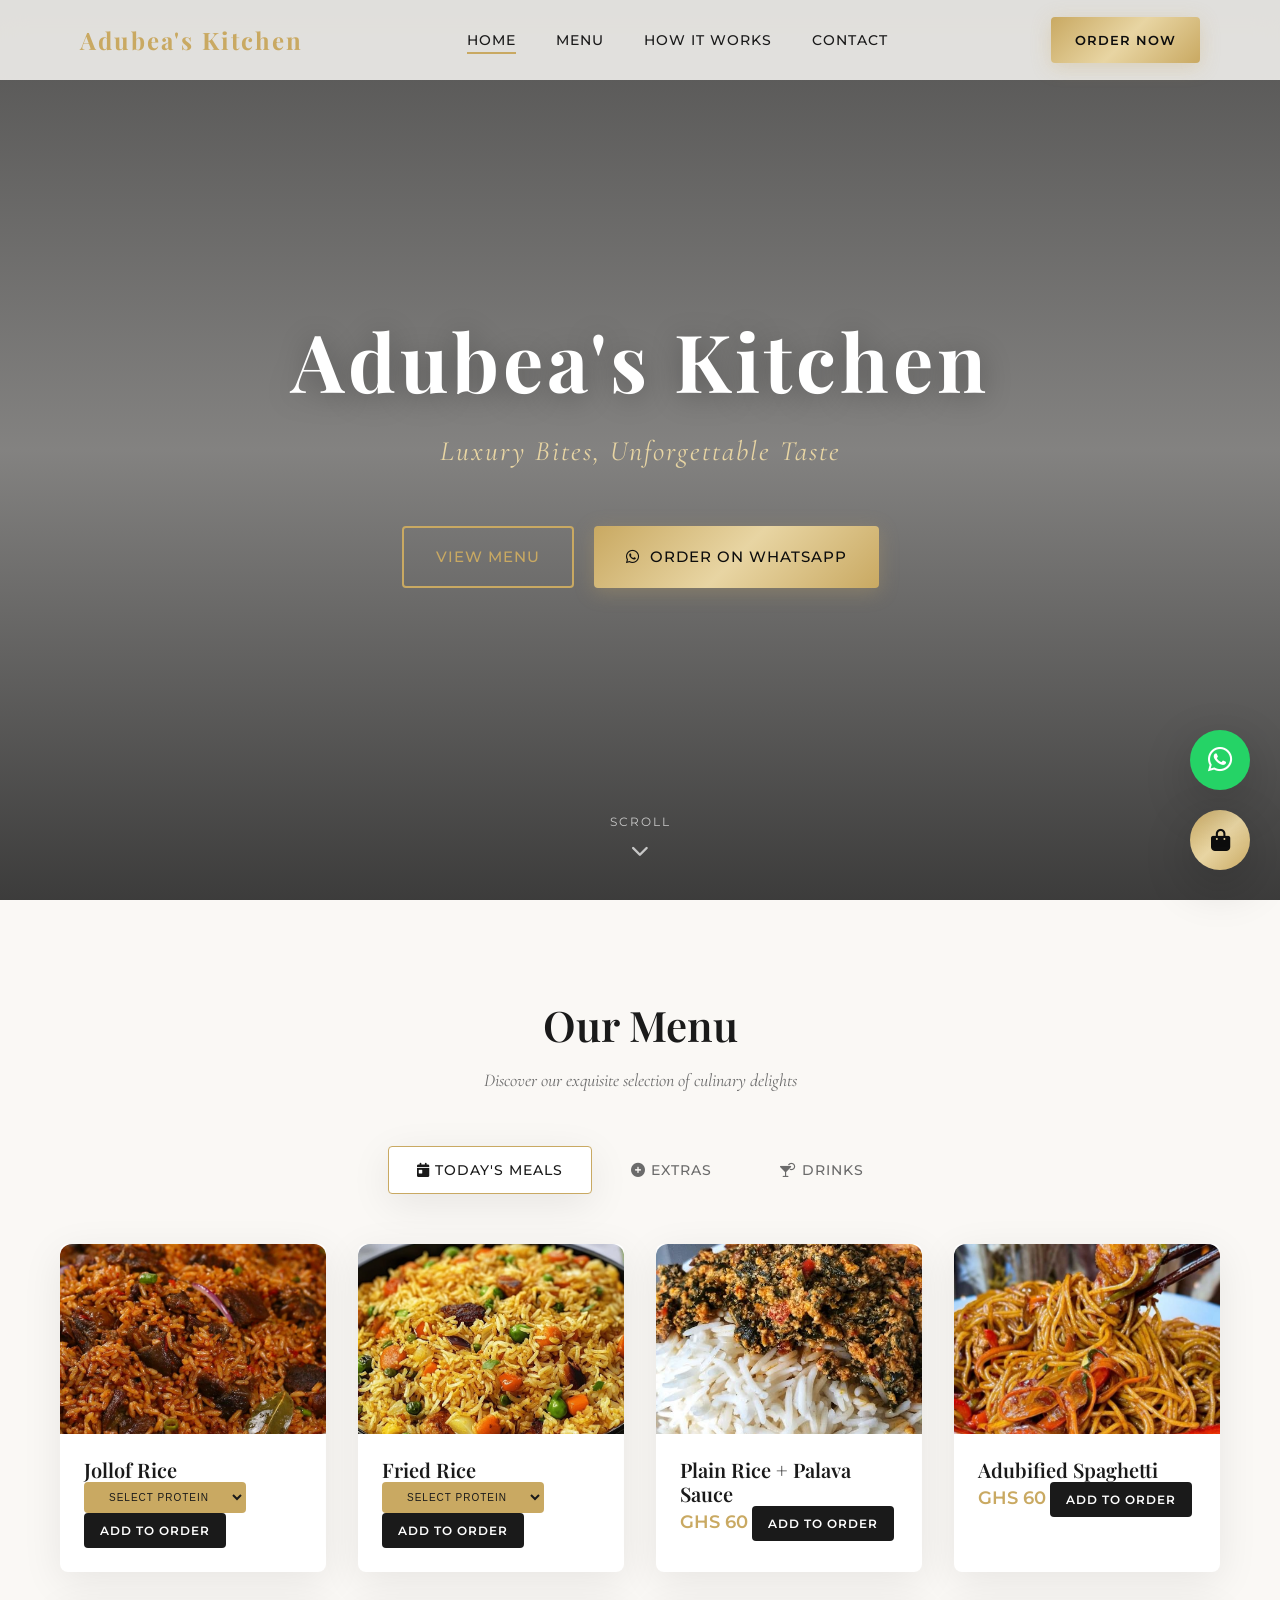
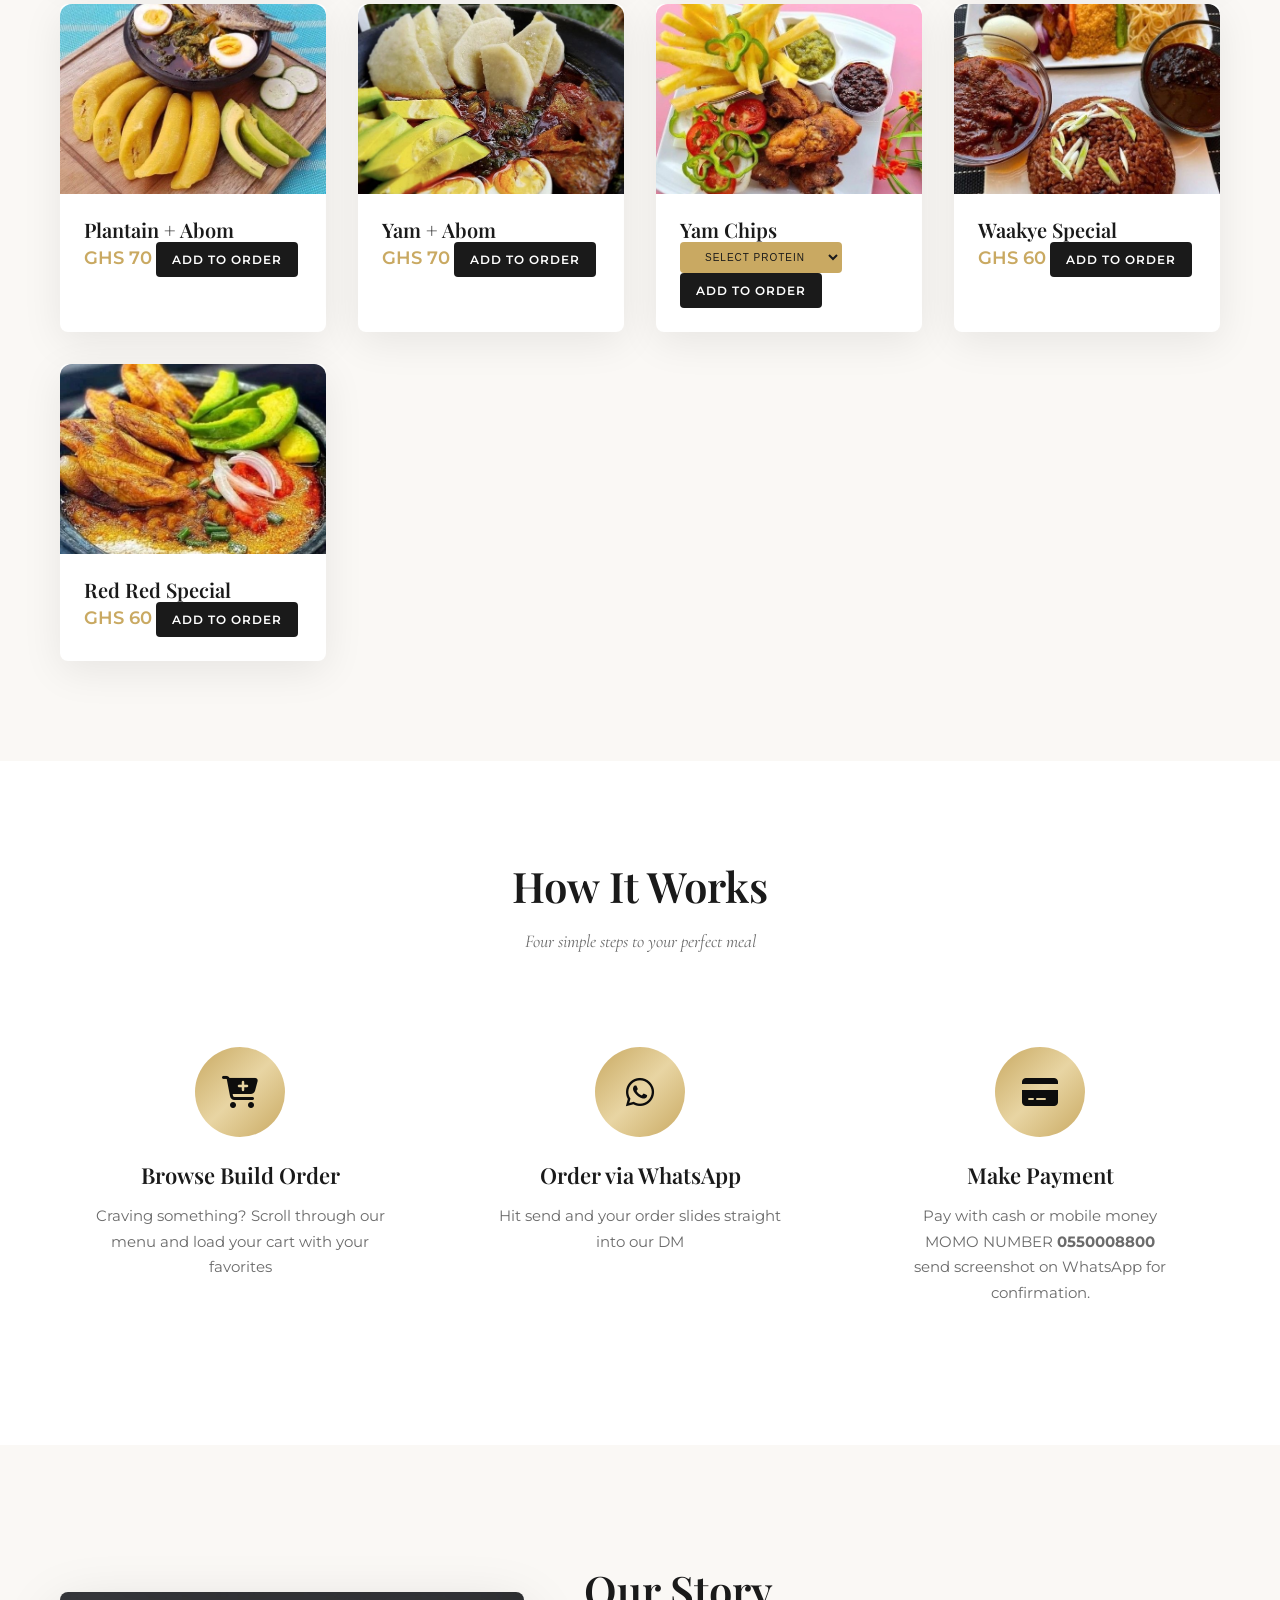
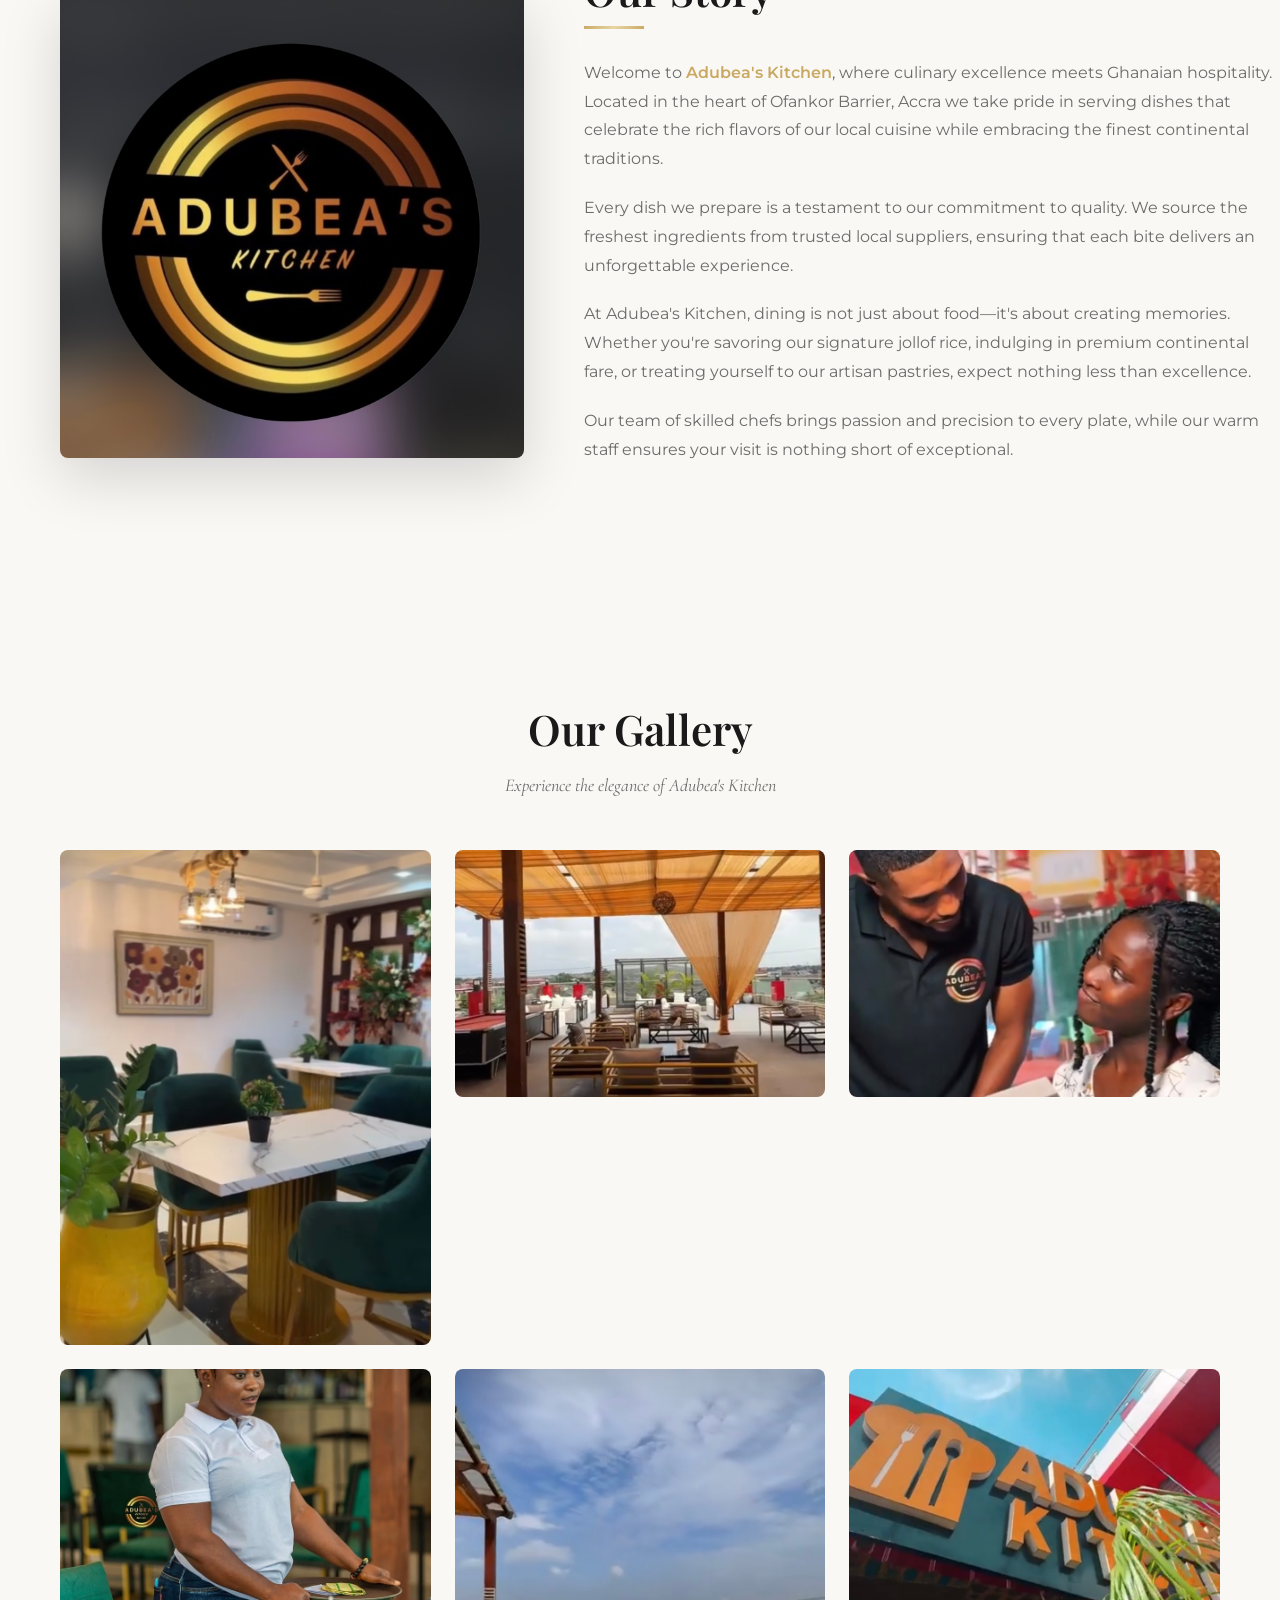
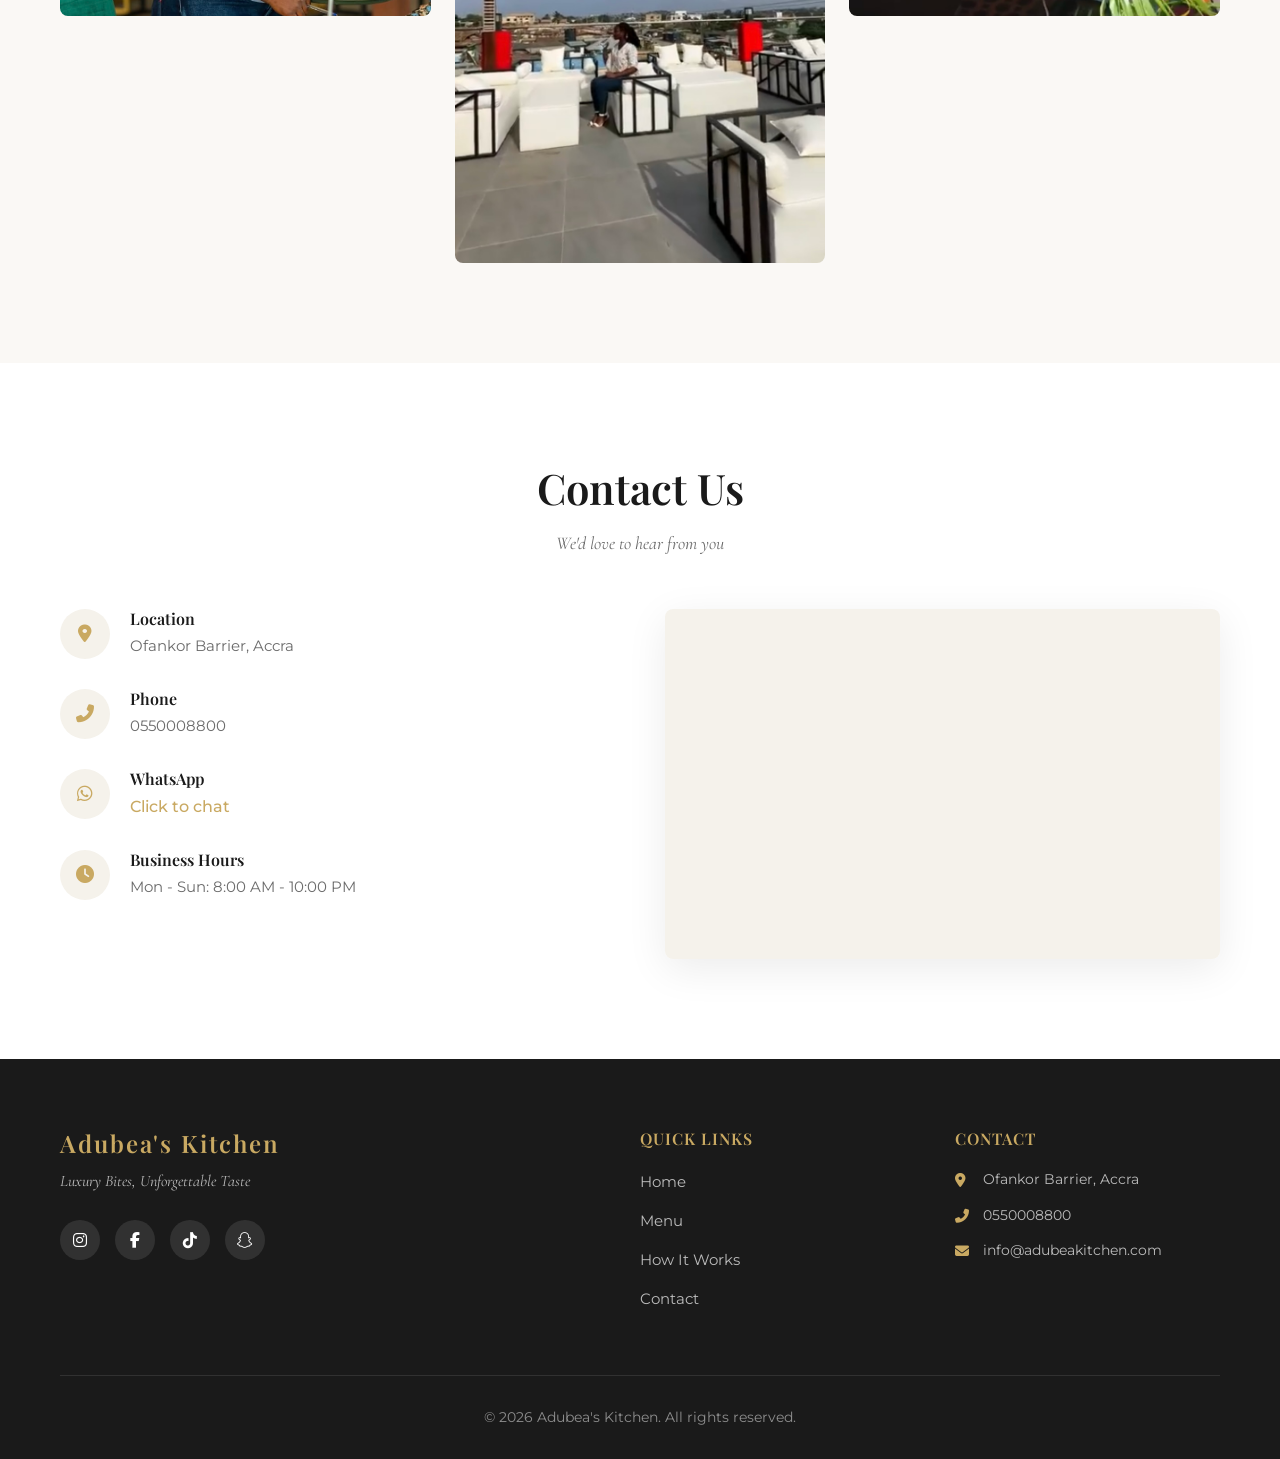
<file: index.html>
<!DOCTYPE html>
<html lang="en">
<head>
<!-- Primary SEO Title -->
<title>
    Adubea's Kitchen | Best Restaurant in Achimota – Local Dishes, Continental Meals, Drinks & Catering Services
    </title>
    
    <!-- Charset + Responsive -->
    <meta charset="UTF-8">
    <meta name="viewport" content="width=device-width, initial-scale=1.0">
    
    <!-- Primary Meta Description -->
    <meta name="description"
    content="Looking for the best restaurant in Achimota or Dome Pillar? Adubea's Kitchen serves delicious Ghanaian local dishes, continental meals, pastries, drinks and professional catering services near Ofankor Barrier, Mile 7, Lapaz, Taifa, Kwabenya and Pokuase. Order via WhatsApp or dine with us today.">
    
    <!-- Keyword Cluster Targeting Local SEO -->
    <meta name="keywords"
    content="restaurant in Achimota, best restaurant Achimota, restaurant Dome, restaurant Ofankor Barrier, restaurant Mile 7 Accra, restaurant Lapaz Accra, restaurant Taifa Accra, restaurant Kwabenya Accra, restaurant Pokuase Accra, catering services Achimota, catering services Accra, Ghanaian local dishes Achimota, continental restaurant Accra, drinks bar Achimota, takeaway restaurant Achimota, food delivery Achimota, Adubea's Kitchen">
    
    <meta name="author" content="Adubea's Kitchen">
    <meta name="robots" content="index, follow">
    <meta name="language" content="English">
    <meta name="revisit-after" content="7 days">
    
    <!-- Geo Location Signals (Local Ranking Boost) -->
    <meta name="geo.region" content="GH-AA">
    <meta name="geo.placename" content="Achimota, Accra">
    <meta name="geo.position" content="5.6037;-0.1870">
    <meta name="ICBM" content="5.6037, -0.1870">
    
    <!-- Open Graph (Facebook / WhatsApp / Instagram Preview Optimization) -->
    <meta property="og:title"
    content="Adubea's Kitchen – Best Restaurant in Achimota & Dome Pillar 2">
    
    <meta property="og:description"
    content="Enjoy delicious Ghanaian local dishes, continental meals, pastries, drinks and catering services near Ofankor Barrier, Mile 7, Lapaz, Taifa, Kwabenya and Pokuase. Order via WhatsApp today.">
    
    <meta property="og:type" content="restaurant">
    <meta property="og:locale" content="en_GH">
    <meta property="og:site_name" content="Adubea's Kitchen">
    <meta property="og:url" content="https://kbsempire.github.io/adubeakitchen/">
    
    <!-- Twitter Preview Optimization -->
    <meta name="twitter:card" content="summary_large_image">
    <meta name="twitter:title"
    content="Adubea's Kitchen – Best Restaurant in Achimota">
    
    <meta name="twitter:description"
    content="Top-rated restaurant in Achimota serving local dishes, continental meals, drinks and catering services. Order via WhatsApp today.">
    
    <!-- Canonical URL (Very Important for Ranking Stability) -->
    <link rel="canonical" href="https://kbsempire.github.io/adubeakitchen/">
    
    <!-- Local Business Structured Data (Restaurant + Catering Authority Boost) -->
    <script type="application/ld+json">
    {
     "@context": "https://schema.org",
     "@type": "Restaurant",
     "name": "Adubea's Kitchen",
     "servesCuisine": [
      "Ghanaian Local Dishes",
      "Continental Meals",
      "Pastries",
      "Drinks"
     ],
     "priceRange": "$$",
     "acceptsReservations": true,
     "areaServed": [
      "Achimota",
      "Ofankor Barrier",
      "Mile 7",
      "Lapaz",
      "Taifa",
      "Kwabenya",
      "Pokuase"
     ],
     "hasMenu": "https://kbsempire.github.io/adubeakitchen/",
     "makesOffer": {
      "@type": "Offer",
      "itemOffered": {
       "@type": "Service",
       "name": "Catering Services"
      }
     },
     "address": {
      "@type": "PostalAddress",
      "addressLocality": "Achimota",
      "addressRegion": "Greater Accra",
      "addressCountry": "GH"
     }
    }
    </script>
    
    <!-- Fonts -->
    <link rel="preconnect" href="https://fonts.googleapis.com">
    <link rel="preconnect" href="https://fonts.gstatic.com" crossorigin>
    <link href="https://fonts.googleapis.com/css2?family=Cormorant+Garamond:ital,wght@0,400;0,500;0,600;0,700;1,400&family=Montserrat:wght@300;400;500;600&family=Playfair+Display:wght@400;500;600;700&display=swap" rel="stylesheet">
    
    <!-- Font Awesome -->
    <link rel="stylesheet" href="https://cdnjs.cloudflare.com/ajax/libs/font-awesome/6.5.1/css/all.min.css">
    
    <!-- Styles -->
    <link rel="stylesheet" href="css/styles.css">
</head>
<body>
    <!-- Navigation -->
    <nav class="navbar" id="navbar">
        <div class="nav-container">
            <a href="#" class="nav-logo">Adubea's Kitchen</a>
            
            <ul class="nav-links" id="navLinks">
                <li><a href="#home" class="nav-link active">Home</a></li>
                <li><a href="#menu" class="nav-link">Menu</a></li>
                <li><a href="#how-it-works" class="nav-link">How It Works</a></li>
                <li><a href="#contact" class="nav-link">Contact</a></li>
            </ul>
            
            <a href="#menu" class="nav-cta">Order Now</a>
            
            <button class="hamburger" id="hamburger" aria-label="Toggle menu">
                <span></span>
                <span></span>
                <span></span>
            </button>
        </div>
        
        <!-- Mobile Menu -->
        <div class="mobile-menu" id="mobileMenu">
            <ul class="mobile-nav-links">
                <li><a href="#home" class="mobile-nav-link">Home</a></li>
                <li><a href="#menu" class="mobile-nav-link">Menu</a></li>
                <li><a href="#how-it-works" class="mobile-nav-link">How It Works</a></li>
                <li><a href="#contact" class="mobile-nav-link">Contact</a></li>
            </ul>
            <a href="#menu" class="mobile-cta">Order Now</a>
        </div>
    </nav>

    <!-- Hero Section -->
    <section class="hero" id="home">
        <div class="hero-overlay"></div>
        <div class="hero-content">
            <h1 class="hero-title reveal">Adubea's Kitchen</h1>
            <p class="hero-tagline reveal">Luxury Bites, Unforgettable Taste</p>
            <div class="hero-buttons reveal">
                <a href="#menu" class="btn btn-outline">View Menu</a>
                <a href="https://wa.me/233550008800?text=Hello%20Adubea%27s%20Kitchen,%20I%20would%20like%20to%20place%20an%20order" target="_blank" class="btn btn-gold">                    <i class="fab fa-whatsapp"></i> Order on WhatsApp
                </a>
            </div>
        </div>
        <div class="scroll-indicator">
            <span>Scroll</span>
            <i class="fas fa-chevron-down"></i>
        </div>
    </section>

    <!-- Menu Section -->
    <section class="menu-section" id="menu">
        <div class="container">
            <h2 class="section-title reveal">Our Menu</h2>
            <p class="section-subtitle reveal">Discover our exquisite selection of culinary delights</p>
            
            <!-- Category Tabs - Updated Menu -->
            <div class="menu-tabs reveal">

                <button class="tab-btn active" data-category="today">
                    <i class="fas fa-calendar-day"></i> Today's Meals
                </button>
            
                <button class="tab-btn" data-category="extras">
                    <i class="fas fa-plus-circle"></i> Extras
                </button>
            
                <button class="tab-btn" data-category="drinks">
                    <i class="fas fa-cocktail"></i> Drinks
                </button>
            
            </div>
            
            <!-- Menu Grid -->
            <div class="menu-grid" id="menuGrid">
                <!-- Menu items will be dynamically inserted -->
            </div>
        </div>
    </section>

    <!-- Order Summary Panel -->
    <div class="cart-overlay" id="cartOverlay"></div>
    <div class="order-panel" id="orderPanel">
        <div class="order-header">
            <h3>Your Order</h3>
            <button class="close-cart" id="closeCart" aria-label="Close cart">
                <i class="fas fa-times"></i>
            </button>
        </div>
        
        <div class="order-items" id="orderItems">
            <div class="empty-cart">
                <i class="fas fa-shopping-basket"></i>
                <p>Your cart is empty</p>
                <span>Add items from our menu</span>
            </div>
        </div>
        
        <div class="order-footer" id="orderFooter" style="display: none;">
            <div class="order-total">
                <span>Total</span>
                <span class="total-price">GHS <span id="totalAmount">0</span></span>
            </div>
            
            <form class="order-form" id="orderForm">
                <div class="form-group">
                    <label for="customerName">Your Name *</label>
                    <input type="text" id="customerName" name="name" placeholder="Enter your name" required>
                </div>
                
                <div class="form-group">
                    <label for="customerLocation">Location *</label>
                    <input type="text" id="customerLocation" name="location" placeholder="Enter your delivery location" required>
                </div>

                <div class="form-group">
                    <label for="paymentMode">Payment Mode *</label>
                        <select name="payment" id="paymentMode" required>
                          <option value="">-- Select mode --</option>
                          <option value="Cash">Cash</option>
                          <option value="Mobile Money">Mobile Money</option>
                        </select>

                        <div id="momoDetails" style="display: none; margin-top: 10px; padding: 12px; background: #f8f8f8; border-radius: 6px;">
                            <p style="margin: 0; font-size: 14px;"><strong>Pay to MoMo:</strong> 0550008800</p>
                            <p style="margin: 5px 0 0; font-size: 13px; color: #666;">Name : Amankwah Adjoa</p>
                        </div>
                </div>
                
                <div class="form-group">
                    <label for="specialInstructions">Special Instructions</label>
                    <textarea id="specialInstructions" name="notes" placeholder="Any special requests?" rows="3"></textarea>
                </div>
                
                <button type="submit" class="btn btn-gold btn-full">
                    <i class="fab fa-whatsapp"></i> Place Order via WhatsApp
                </button>
            </form>
        </div>
    </div>

    <!-- Floating Cart Button -->
    <button class="floating-cart" id="floatingCart" aria-label="Open cart">
        <i class="fas fa-shopping-bag"></i>
        <span class="cart-badge" id="cartBadge">0</span>
    </button>

    <!-- Mobile Sticky Cart Bar -->
    <div class="mobile-cart-bar" id="mobileCartBar" style="display: none;">
        <div class="mobile-cart-info">
            <span class="mobile-cart-badge"><i class="fas fa-shopping-bag"></i> <span id="mobileCartBadge">0</span> items</span>
            <span class="mobile-cart-total" id="mobileCartTotal">GHS 0</span>
        </div>
        <button class="mobile-cart-btn" id="mobileCartBtn">View Cart</button>
    </div>

    <!-- Floating WhatsApp Button -->
    <a href="https://wa.me/233550008800?text=Hello%20Adubea20Kitchen,%20I%20would%20like%20to%20place%20an%20order" target="_blank" class="floating-whatsapp" aria-label="Contact on WhatsApp">
        <i class="fab fa-whatsapp"></i>
    </a>

    <!-- How It Works Section -->
    <section class="how-it-works" id="how-it-works">
        <div class="container">
            <h2 class="section-title reveal">How It Works</h2>
            <p class="section-subtitle reveal">Four simple steps to your perfect meal</p>
            
            <div class="steps-container"> 
                <div class="step-card reveal">
                    <div class="step-icon">
                        <i class="fas fa-cart-plus"></i>
                    </div>
                    <h3>Browse Build Order</h3>
                    <p>Craving something? Scroll through our menu and load your cart with your favorites</p>
                </div>
                
                <div class="step-card reveal">
                    <div class="step-icon">
                        <i class="fab fa-whatsapp"></i>
                    </div>
                    <h3>Order via WhatsApp</h3>
                    <p>Hit  send and your order slides straight into our DM</p>
                </div>

                <div class="step-card reveal">
                    <div class="step-icon">
                        <i class="fas fa-credit-card"></i>
                    </div>
                    <h3>Make Payment</h3>
                    <p>Pay with cash or mobile money</p> 
                    <p>MOMO NUMBER <b>0550008800</b></P> 
                    <p>send screenshot on WhatsApp for confirmation.</p>
                </div>
            </div>          
        </div>
    </section>

    <!-- About Section -->
    <section class="about-section" id="about">
        <div class="container">
            <div class="about-grid">
                <div class="about-image reveal">
                    <div class="image-frame">
                        <img src="images/meals/default.webp">
                    </div>
                </div>
                
                <div class="about-content reveal">
                    <h2 class="section-title">Our Story</h2>
                    <div class="title-underline"></div>
                    <p>Welcome to <strong>Adubea's Kitchen</strong>, where culinary excellence meets Ghanaian hospitality. Located in the heart of Ofankor Barrier, Accra we take pride in serving dishes that celebrate the rich flavors of our local cuisine while embracing the finest continental traditions.</p>
                    <p>Every dish we prepare is a testament to our commitment to quality. We source the freshest ingredients from trusted local suppliers, ensuring that each bite delivers an unforgettable experience.</p>
                    <p>At Adubea's Kitchen, dining is not just about food—it's about creating memories. Whether you're savoring our signature jollof rice, indulging in premium continental fare, or treating yourself to our artisan pastries, expect nothing less than excellence.</p>
                    <p>Our team of skilled chefs brings passion and precision to every plate, while our warm staff ensures your visit is nothing short of exceptional.</p>
                </div>
            </div>
        </div>
    </section>

    <!-- Gallery Section -->
    <section class="gallery-section" id="gallery">
        <div class="container">
            <h2 class="section-title reveal">Our Gallery</h2>
            <p class="section-subtitle reveal">Experience the elegance of Adubea's Kitchen</p>
            
            <div class="gallery-grid">
                <div class="gallery-item reveal reveal-delay-1">
                    <img src="images/gallery/interior.webp" alt="Elegant restaurant interior with chandelier">
                    <div class="gallery-overlay">
                        <div class="gallery-content">
                            <i class="fas fa-camera"></i>
                            <span>Elegant Interior</span>
                        </div>
                    </div>
                </div>
                
                <div class="gallery-item reveal reveal-delay-2">
                    <img src="images/gallery/rooftop.webp" alt="Luxurious dining area">
                    <div class="gallery-overlay">
                        <div class="gallery-content">
                            <i class="fas fa-store"></i>
                            <span>Luxurious Setting</span>
                        </div>
                    </div>
                </div>
                
                <div class="gallery-item reveal reveal-delay-3">
                    <img src="images/gallery/client.webp" alt="Happy guests dining">
                    <div class="gallery-overlay">
                        <div class="gallery-content">
                            <i class="fas fa-users"></i>
                            <span>Happy Guests</span>
                        </div>
                    </div>
                </div>
                
                <div class="gallery-item reveal reveal-delay-1">
                    <img src="images/gallery/staff.webp" alt="Professional chef preparing dish">
                    <div class="gallery-overlay">
                        <div class="gallery-content">
                            <i class="fas fa-user-chef"></i>
                            <span>Our Awesome Staff</span>
                        </div>
                    </div>
                </div>
                
                <div class="gallery-item reveal reveal-delay-2">
                    <img src="images/gallery/rooftop2.webp" alt="Friendly staff welcoming guests">
                    <div class="gallery-overlay">
                        <div class="gallery-content">
                            <i class="fas fa-concierge-bell"></i>
                            <span>Friendly Service</span>
                        </div>
                    </div>
                </div>

                <div class="gallery-item reveal reveal-delay-3">
                    <img src="images/gallery/entrance.webp" alt="Beautiful restaurant exterior and entrance">
                    <div class="gallery-overlay">
                        <div class="gallery-content">
                            <i class="fas fa-building"></i>
                            <span>Our Entrance</span>
                        </div>
                    </div>
                </div>

            </div>
        </div>
    </section>

    <!-- Contact Section -->
    <section class="contact-section" id="contact">
        <div class="container">
            <h2 class="section-title reveal">Contact Us</h2>
            <p class="section-subtitle reveal">We'd love to hear from you</p>
            
            <div class="contact-grid">
                <div class="contact-info reveal">
                    <div class="contact-item">
                        <div class="contact-icon">
                            <i class="fas fa-map-marker-alt"></i>
                        </div>
                        <div class="contact-details">
                            <h4>Location</h4>
                            <p>Ofankor Barrier, Accra</p>
                        </div>
                    </div>
                    
                    <div class="contact-item">
                        <div class="contact-icon">
                            <i class="fas fa-phone-alt"></i>
                        </div>
                        <div class="contact-details">
                            <h4>Phone</h4>
                            <p>0550008800</p>
                        </div>
                    </div>
                    
                    <div class="contact-item">
                        <div class="contact-icon">
                            <i class="fab fa-whatsapp"></i>
                        </div>
                        <div class="contact-details">
                            <h4>WhatsApp</h4>
                            <a href="https://wa.me/233550008800" target="_blank" class="whatsapp-link">Click to chat</a>
                        </div>
                    </div>
                    
                    <div class="contact-item">
                        <div class="contact-icon">
                            <i class="fas fa-clock"></i>
                        </div>
                        <div class="contact-details">
                            <h4>Business Hours</h4>
                            <p>Mon - Sun: 8:00 AM - 10:00 PM</p>
                        </div>
                    </div>
                </div>
                
                <div class="contact-map reveal">
                    <div class="map-frame">
                        <iframe 
                            src="https://www.google.com/maps/embed?pb=!1m18!1m12!1m3!1d1985.1874219015326!2d-0.26533026513578967!3d5.6588027746756815!2m3!1f0!2f0!3f0!3m2!1i1024!2i768!4f13.1!3m3!1m2!1s0xfdf9f27abe77a61%3A0x686a81303a79ff79!2sAdubea&#39;s%20Kitchen!5e0!3m2!1sen!2sgh!4v1772824845940!5m2!1sen!2sgh" 
                            width="100%" 
                            height="350" 
                            style="border:0;" 
                            allowfullscreen="" 
                            loading="lazy" 
                            referrerpolicy="no-referrer-when-downgrade">
                        </iframe>
                    </div>
                </div>
            </div>
        </div>
    </section>

    <!-- Footer -->
    <footer class="footer">
        <div class="container">
            <div class="footer-grid">
                <div class="footer-brand">
                    <h3>Adubea's Kitchen</h3>
                    <p>Luxury Bites, Unforgettable Taste</p>
                    <div class="social-links">
                        <a href="https://www.instagram.com/adubea'skitchen" target="_blank" aria-label="Instagram"><i class="fab fa-instagram"></i></a>
                        <a href="https://www.facebook.com/adubea'skitchen" target="_blank" aria-label="Facebook"><i class="fab fa-facebook-f"></i></a>
                        <a href="https://www.tiktok.com/@adubea'skitchen" target="_blank" aria-label="Tiktok"><i class="fab fa-tiktok"></i></a>
                        <a href="https://www.snapchat.com/add/adubea'skitchen" target="_blank" aria-label="Snapchat"><i class="fab fa-snapchat"></i></a>
                    </div>
                </div>
                
                <div class="footer-links">
                    <h4>Quick Links</h4>
                    <ul>
                        <li><a href="#home">Home</a></li>
                        <li><a href="#menu">Menu</a></li>
                        <li><a href="#how-it-works">How It Works</a></li>
                        <li><a href="#contact">Contact</a></li>
                    </ul>
                </div>
                
                <div class="footer-contact">
                    <h4>Contact</h4>
                    <ul>
                        <li><i class="fas fa-map-marker-alt"></i> Ofankor Barrier, Accra</li>
                        <li><i class="fas fa-phone-alt"></i> 0550008800</li>
                        <li><i class="fas fa-envelope"></i> info@adubeakitchen.com</li>
                    </ul>
                </div>
            </div>
            
            <div class="footer-bottom">
                <p>&copy; 2026 Adubea's Kitchen. All rights reserved.</p>
            </div>
        </div>
    </footer>

    <!-- Scripts -->
    <script src="js/main.js"></script>
</body>
</html>
</file>
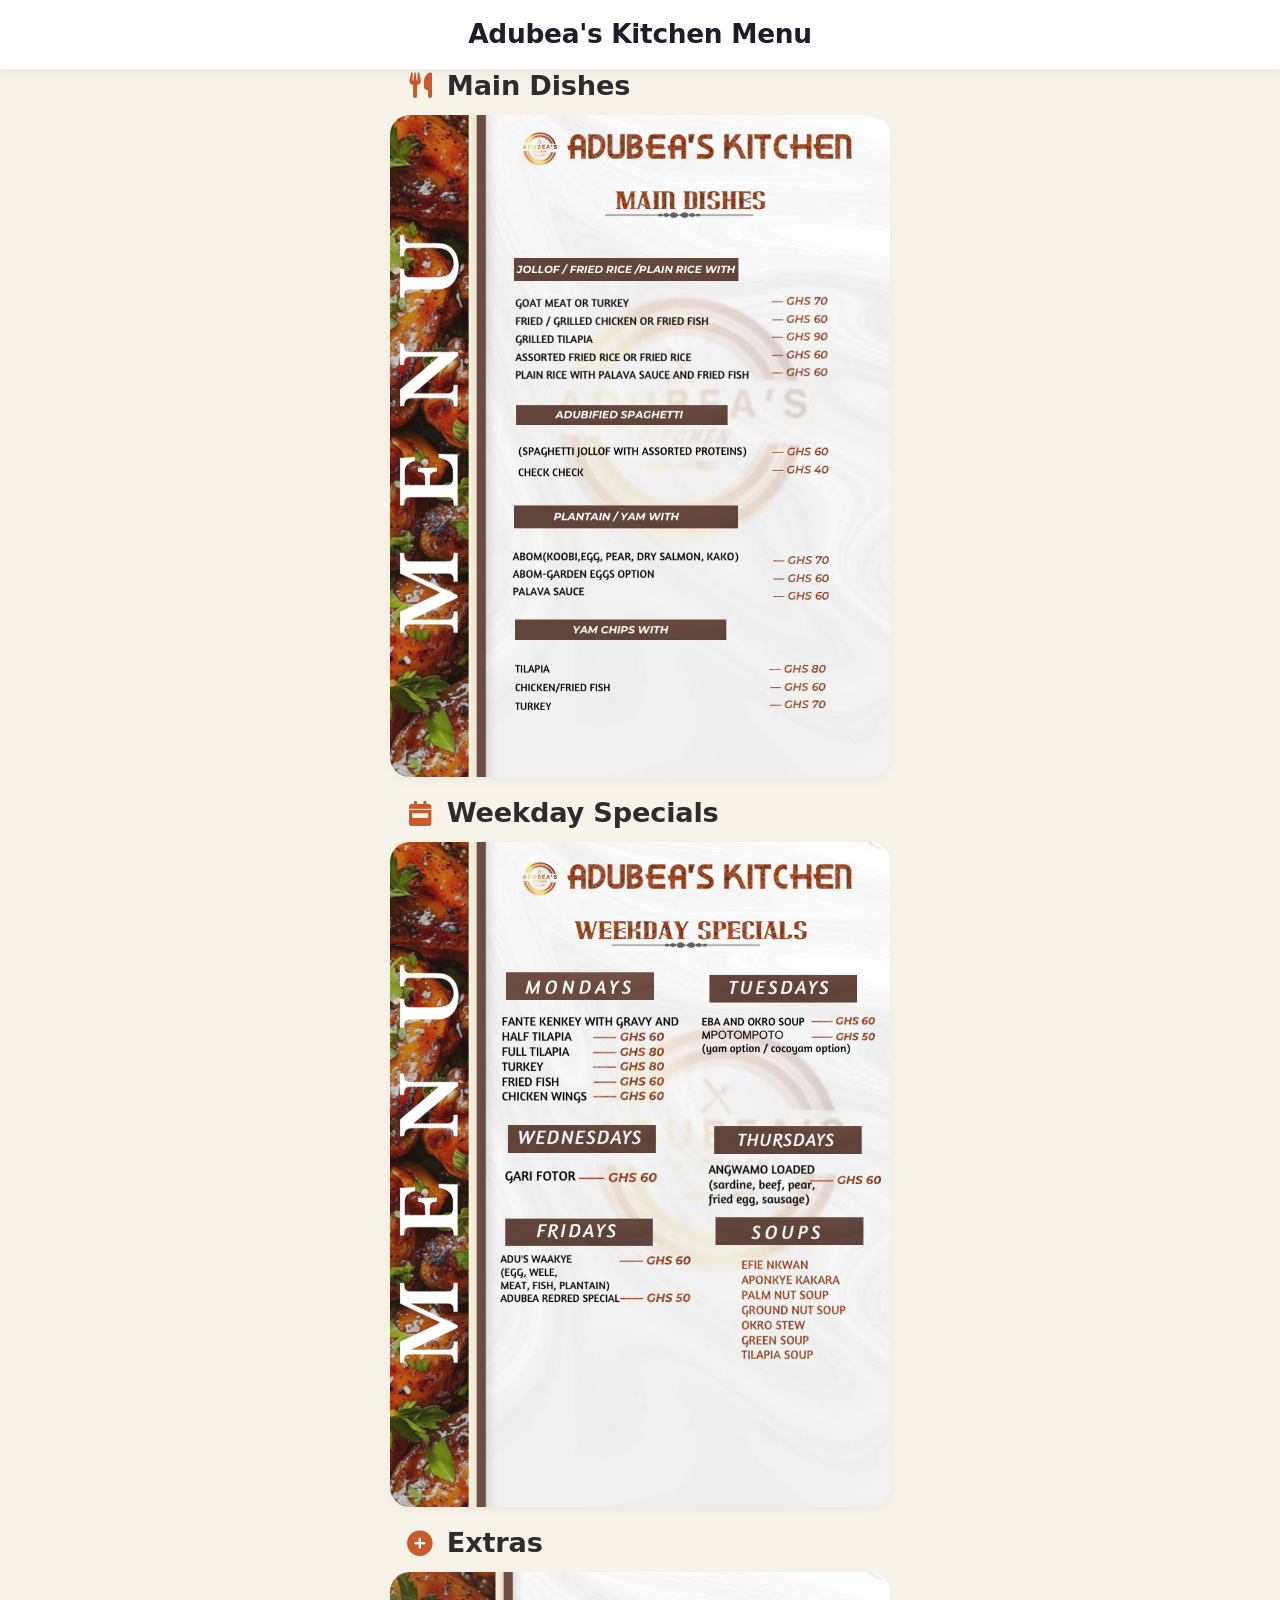
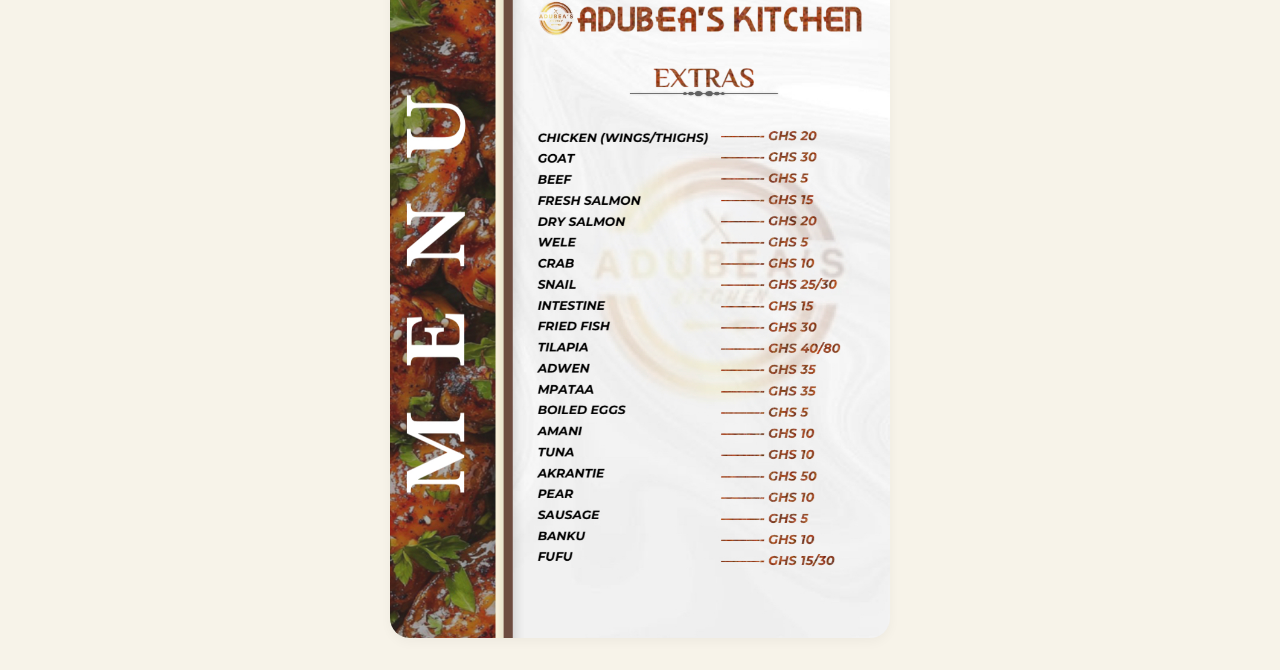
<file: menu.html>
<!DOCTYPE html>
<html lang="en">
<head>
  <meta charset="UTF-8">
  <meta name="viewport" content="width=device-width, initial-scale=1.0, user-scalable=yes">
  <title>Adubea's Kitchen | Menu</title>
  <!-- Font Awesome 6 (free, modern icons) -->
  <link rel="preconnect" href="https://fonts.googleapis.com">
  <link rel="preconnect" href="https://fonts.gstatic.com" crossorigin>
  <link href="https://fonts.googleapis.com/css2?family=Cormorant+Garamond:ital,wght@0,400;0,500;0,600;0,700;1,400&family=Montserrat:wght@300;400;500;600&family=Playfair+Display:wght@400;500;600;700&display=swap" rel="stylesheet">
  <link rel="stylesheet" href="https://cdnjs.cloudflare.com/ajax/libs/font-awesome/6.0.0-beta3/css/all.min.css">
  <style>
    * {
      margin: 0;
      padding: 0;
      box-sizing: border-box;
    }

    body {
      background-color: #F7F3E9;
      font-family: system-ui, -apple-system, 'Segoe UI', Roboto, Helvetica, Arial, sans-serif;
      color: #222;
      line-height: 1.4;
    }

    /* ---------- STICKY HEADER ---------- */
    .sticky-header {
      position: sticky;
      top: 0;
      background-color: #ffffff;
      box-shadow: 0 2px 12px rgba(0, 0, 0, 0.05);
      padding: 16px 20px;
      text-align: center;
      z-index: 100;
      backdrop-filter: blur(0px);
      border-bottom: 1px solid #eee;
    }

    h1{
      color: var(--color-gold);
    }

    .nav-logo{
    font-family: var(--font-heading);
    font-size: 24px;
    font-weight: 700;
    color: var(--color-gold);
    letter-spacing: 2px;
    }

    .sticky-header h1 {
      font-size: 1.65rem;
      font-weight: 600;
      letter-spacing: -0.3px;
      color: #1e1e2a;
      margin: 0;
      display: flex;
      align-items: center;
      justify-content: center;
      gap: 10px;
    }

    .sticky-header h1 i {
      font-size: 1.6rem;
      color: #c95a2c;
    }

    /* ---------- MAIN CONTAINER (CENTERED, MAX-WIDTH) ---------- */
    .menu-container {
      max-width: 500px;
      margin: 0 auto;
      background-color: #F7F3E9;
      padding: 0 0 32px 0;
    }

    /* ---------- MENU SECTIONS (VERTICAL STACK) ---------- */
    .menu-section {
      margin-bottom: 20px;   /* 20px spacing between sections */
      background-color: #F7F3E9;
    }

    .menu-section:last-child {
      margin-bottom: 0;
    }

    /* Section titles: modern with Font Awesome icons */
    .section-title {
      font-size: 1.7rem;
      font-weight: 600;
      margin: 0 0 12px 0;
      padding: 0 16px;
      color: #2c2c2c;
      letter-spacing: -0.2px;
      line-height: 1.2;
      display: flex;
      align-items: center;
      gap: 12px;
    }

    .section-title i {
      font-size: 1.6rem;
      color: #c95a2c;
      width: 1.8rem;
      text-align: center;
    }

    /* full-width images, responsive, no cropping */
    .menu-img {
      display: block;
      width: 100%;
      height: auto;
      cursor: pointer;
      border-radius: 20px;
      box-shadow: 0 4px 12px rgba(0, 0, 0, 0.04);
      transition: transform 0.1s ease, opacity 0.2s;
      background-color: #f0f0f0;
    }

    .menu-img:active {
      transform: scale(0.99);
      opacity: 0.95;
    }

    /* ---------- LIGHTBOX (FULLSCREEN, PINCH-ZOOM READY) ---------- */
    .lightbox {
      position: fixed;
      top: 0;
      left: 0;
      width: 100%;
      height: 100%;
      background-color: rgba(0, 0, 0, 0.94);
      display: flex;
      align-items: center;
      justify-content: center;
      z-index: 1000;
      visibility: hidden;
      opacity: 0;
      transition: visibility 0.2s, opacity 0.2s ease;
      backdrop-filter: blur(2px);
    }

    .lightbox.active {
      visibility: visible;
      opacity: 1;
    }

    .lightbox-content {
      position: relative;
      max-width: 95vw;
      max-height: 95vh;
      display: flex;
      align-items: center;
      justify-content: center;
    }

    .lightbox-img {
      max-width: 95vw;
      max-height: 95vh;
      width: auto;
      height: auto;
      object-fit: contain;
      border-radius: 12px;
      box-shadow: 0 12px 28px rgba(0, 0, 0, 0.3);
      background-color: #1a1a1a;
      cursor: zoom-out;
    }

    /* modern close button with Font Awesome icon */
    .close-lightbox {
      position: absolute;
      top: 20px;
      right: 24px;
      background: rgba(0, 0, 0, 0.6);
      width: 44px;
      height: 44px;
      border-radius: 40px;
      display: flex;
      align-items: center;
      justify-content: center;
      cursor: pointer;
      transition: background 0.2s;
      backdrop-filter: blur(4px);
      color: white;
      font-size: 1.8rem;
      border: none;
      z-index: 1010;
    }

    .close-lightbox:hover {
      background: rgba(0, 0, 0, 0.85);
    }

    .close-lightbox i {
      font-size: 1.6rem;
    }

    @media (max-width: 560px) {
      .close-lightbox {
        top: 12px;
        right: 16px;
        width: 48px;
        height: 48px;
      }
      .section-title {
        font-size: 1.55rem;
        gap: 8px;
      }
      .section-title i {
        font-size: 1.4rem;
      }
      .sticky-header h1 {
        font-size: 1.5rem;
      }
      .sticky-header h1 i {
        font-size: 1.4rem;
      }
    }

    body.lightbox-open {
      overflow: hidden;
    }

    @media (hover: hover) {
      .menu-img:hover {
        transform: scale(1.01);
        box-shadow: 0 8px 20px rgba(0, 0, 0, 0.08);
      }
    }
  </style>
</head>
<body>

  <!-- sticky header with Font Awesome icon instead of emoji -->
  <header class="sticky-header">
    <h1>
      Adubea's Kitchen Menu
    </h1>
  </header>

  <main class="menu-container">
    <!-- 
      ============================================================
      SECTION 1: MAIN DISHES (icon: bowl-food)
      ============================================================
      👉 TO REPLACE IMAGE: change 'src' to your actual main dish flyer
    -->
    <section class="menu-section">
      <h2 class="section-title">
        <i class="fas fa-utensils"></i> 
        Main Dishes
      </h2>
      <img 
        src="images/gallery/maindish1.webp" 
        alt="Adubea's Kitchen - Main Dishes flyer" 
        class="menu-img" 
        loading="lazy"
        onerror="fallbackImage(this, 'Main Dishes')"
        data-section="main"
      >
    </section>

    <!-- 
      ============================================================
      SECTION 2: WEEKDAY SPECIALS (icon: calendar-week)
      ============================================================
    
    -->
    <section class="menu-section">
      <h2 class="section-title">
        <i class="fas fa-calendar-week"></i> 
        Weekday Specials
      </h2>
      <img 
        src="images/gallery/specials1.webp" 
        alt="Adubea's Kitchen - Weekday Specials flyer" 
        class="menu-img" 
        loading="lazy"
        onerror="fallbackImage(this, 'Weekday Specials')"
        data-section="specials"
      >
      
    </section>

        <!-- 
      ============================================================
      SECTION 3: EXTRAS (icon: fries)
      ============================================================
    -->
    <section class="menu-section">
      <h2 class="section-title">
        <i class="fas fa-plus-circle"></i> 
        Extras
      </h2>
      <img 
        src="images/gallery/extras1.webp" 
        alt="Adubea's Kitchen - Extras & sides flyer" 
        class="menu-img" 
        loading="lazy"
        onerror="fallbackImage(this, 'Extras')"
        data-section="extras"
      >
    </section>
  </main>

  <!-- LIGHTBOX MODAL (fullscreen with pinch-zoom) -->
  <div id="lightbox" class="lightbox" role="dialog" aria-label="Fullscreen menu flyer viewer">
    <div class="lightbox-content">
      <img id="lightboxImage" class="lightbox-img" alt="Enlarged menu flyer – pinch to zoom">
    </div>
    <button class="close-lightbox" aria-label="Close fullscreen view">
      <i class="fas fa-times"></i>
    </button>
  </div>

  <script>
    /* ============================================================
       FALLBACK HELPER: clean SVG without emojis (modern & minimal)
       Only appears if maindish.jpg, extras.jpg, specials.jpg are missing.
       Real images will replace these placeholders.
       ============================================================ */
    function fallbackImage(imgElement, dishType) {
      if (imgElement.getAttribute('data-fallback-set') === 'true') return;
      imgElement.setAttribute('data-fallback-set', 'true');

      // clean SVG – no emojis, uses modern text and simple graphics
      const svgString = `
        <svg xmlns="http://www.w3.org/2000/svg" viewBox="0 0 800 600" width="100%" height="100%">
          <rect width="800" height="600" fill="#FEF5E7" rx="16" ry="16"/>
          <rect x="0" y="0" width="800" height="600" fill="url(#grad)" rx="16" ry="16"/>
          <defs>
            <linearGradient id="grad" x1="0%" y1="0%" x2="100%" y2="100%">
              <stop offset="0%" stop-color="#FFEEDD" />
              <stop offset="100%" stop-color="#FFF1E6" />
            </linearGradient>
          </defs>
          <text x="400" y="250" font-family="system-ui, -apple-system, sans-serif" font-size="34" font-weight="600" fill="#B95C2C" text-anchor="middle">${dishType}</text>
          <text x="400" y="320" font-family="system-ui, -apple-system, sans-serif" font-size="22" fill="#7E5A44" text-anchor="middle">Replace with actual flyer</text>
          <text x="400" y="380" font-family="system-ui, -apple-system, sans-serif" font-size="18" fill="#A67B5B" text-anchor="middle">Update src → your-image.jpg</text>
          <circle cx="400" cy="480" r="28" fill="#E7CAB3" opacity="0.6"/>
          <path d="M390 480 L410 480 M400 470 L400 490" stroke="#9B6A42" stroke-width="3" stroke-linecap="round"/>
        </svg>
      `;
      
      const encodedSvg = 'data:image/svg+xml,' + encodeURIComponent(svgString);
      imgElement.src = encodedSvg;
      imgElement.onerror = null; // prevent loop
    }

    /* ============================================================
       LIGHTBOX SYSTEM: tap any image -> fullscreen modal
       Supports pinch-to-zoom for checking prices clearly.
       No download button, clean exit.
       ============================================================ */
    (function initLightbox() {
      const lightbox = document.getElementById('lightbox');
      const lightboxImg = document.getElementById('lightboxImage');
      const closeBtn = document.querySelector('.close-lightbox');
      
      function openLightbox(imageSrc) {
        if (!imageSrc) return;
        lightboxImg.src = imageSrc;
        lightbox.classList.add('active');
        document.body.classList.add('lightbox-open');
      }

      function closeLightbox() {
        lightbox.classList.remove('active');
        document.body.classList.remove('lightbox-open');
      }

      // Attach click listeners to all menu images
      const allMenuImages = document.querySelectorAll('.menu-img');
      allMenuImages.forEach(img => {
        img.addEventListener('click', (event) => {
          event.stopPropagation();
          const imgSrc = img.getAttribute('src');
          if (imgSrc) openLightbox(imgSrc);
        });
      });

      // Close on background click
      lightbox.addEventListener('click', (event) => {
        if (event.target === lightbox) closeLightbox();
      });

      // Close button click
      if (closeBtn) {
        closeBtn.addEventListener('click', (event) => {
          event.stopPropagation();
          closeLightbox();
        });
      }

      // ESC key support
      document.addEventListener('keydown', (event) => {
        if (event.key === 'Escape' && lightbox.classList.contains('active')) {
          closeLightbox();
        }
      });
    })();

    console.log('Adubea\'s Kitchen — modern icons active. Replace image paths: maindish.jpg, extras.jpg, specials.jpg');
  </script>
</body>
</html>
</file>
<file: css/styles.css>
/* ========================================
   Adubea's Kitchen - PREMIUM RESTAURANT STYLES
   ======================================== */

/* CSS Variables */
:root {
    /* Colors */
    --color-charcoal: #1a1a1a;
    --color-matte-black: #0d0d0d;
    --color-gold: #c9a962;
    --color-gold-light: #e8d5a3;
    --color-gold-muted: #a0894c;
    --color-cream: #faf8f5;
    --color-ivory: #f5f2eb;
    --color-white: #ffffff;
    --color-text-dark: #1a1a1a;
    --color-text-light: #6b6b6b;
    --color-charcoal-gray: #2d2d2d;
    
    /* Gradients */
    --gold-gradient: linear-gradient(135deg, #c9a962 0%, #e8d5a3 50%, #c9a962 100%);
    --gold-gradient-hover: linear-gradient(135deg, #b8974f 0%, #d9c08a 50%, #b8974f 100%);
    
    /* Typography */
    --font-heading: 'Playfair Display', serif;
    --font-body: 'Montserrat', sans-serif;
    --font-elegant: 'Cormorant Garamond', serif;
    
    /* Shadows */
    --shadow-card: 0 10px 40px rgba(0, 0, 0, 0.08);
    --shadow-card-hover: 0 20px 60px rgba(0, 0, 0, 0.15);
    --shadow-button: 0 4px 20px rgba(201, 169, 98, 0.3);
    --shadow-elevated: 0 15px 50px rgba(0, 0, 0, 0.2);
    
    /* Transitions */
    --transition-fast: 0.3s ease;
    --transition-smooth: 0.4s ease;
    --transition-luxury: 0.6s cubic-bezier(0.25, 0.46, 0.45, 0.94);
}

/* Reset & Base */
*, *::before, *::after {
    margin: 0;
    padding: 0;
    box-sizing: border-box;
}

html {
    scroll-behavior: smooth;
    font-size: 16px;
}

body {
    font-family: var(--font-body);
    background-color: var(--color-cream);
    color: var(--color-text-dark);
    line-height: 1.7;
    overflow-x: hidden;
    -webkit-font-smoothing: antialiased;
    -moz-osx-font-smoothing: grayscale;
}

img {
    max-width: 100%;
    height: auto;
    display: block;
}

a {
    text-decoration: none;
    color: inherit;
    transition: var(--transition-fast);
}

ul {
    list-style: none;
}

button {
    font-family: inherit;
    cursor: pointer;
    border: none;
    background: none;
}

input, textarea {
    font-family: inherit;
}

/* Container */
.container {
    max-width: 1200px;
    margin: 0 auto;
    padding: 0 20px;
}

/* Typography */
h1, h2, h3, h4 {
    font-family: var(--font-heading);
    font-weight: 600;
    line-height: 1.2;
}

/* Section Styles */
.section-title {
    font-size: clamp(32px, 5vw, 42px);
    color: var(--color-charcoal);
    text-align: center;
    margin-bottom: 15px;
}

.section-subtitle {
    font-size: clamp(14px, 2vw, 18px);
    color: var(--color-text-light);
    text-align: center;
    margin-bottom: 50px;
    font-family: var(--font-elegant);
    font-style: italic;
}

/* Buttons */
.btn {
    display: inline-flex;
    align-items: center;
    justify-content: center;
    gap: 10px;
    padding: 16px 32px;
    font-size: 15px;
    font-weight: 500;
    text-transform: uppercase;
    letter-spacing: 1px;
    border-radius: 4px;
    transition: var(--transition-smooth);
}

.btn-gold {
    background: var(--gold-gradient);
    color: var(--color-matte-black);
    box-shadow: var(--shadow-button);
}

.btn-gold:hover {
    background: var(--gold-gradient-hover);
    transform: translateY(-2px);
    box-shadow: 0 8px 30px rgba(201, 169, 98, 0.4);
}

.btn-outline {
    background: transparent;
    color: var(--color-gold);
    border: 2px solid var(--color-gold);
}

.btn-outline:hover {
    background: var(--color-gold);
    color: var(--color-matte-black);
    transform: translateY(-2px);
}

.btn-full {
    width: 100%;
}

/* ========================================
   NAVIGATION
   ======================================== */
.navbar {
    position: fixed;
    top: 0;
    left: 0;
    right: 0;
    height: 80px;
    z-index: 1000;
    background: rgba(250, 248, 245, 0.85);
    -webkit-backdrop-filter: blur(12px);
    backdrop-filter: blur(12px);
    transition: var(--transition-smooth);
}

.navbar.scrolled {
    background: rgba(255, 255, 255, 0.98);
    box-shadow: 0 2px 30px rgba(0, 0, 0, 0.08);
}

.nav-container {
    max-width: 1200px;
    margin: 0 auto;
    padding: 0 40px;
    height: 100%;
    display: flex;
    align-items: center;
    justify-content: space-between;
}

.nav-logo {
    font-family: var(--font-heading);
    font-size: 24px;
    font-weight: 700;
    color: var(--color-gold);
    letter-spacing: 2px;
}

.nav-links {
    display: flex;
    align-items: center;
    gap: 40px;
}

.nav-link {
    font-size: 14px;
    font-weight: 500;
    color: var(--color-text-dark);
    text-transform: uppercase;
    letter-spacing: 1px;
    position: relative;
    padding: 5px 0;
}

.nav-link::after {
    content: '';
    position: absolute;
    bottom: 0;
    left: 0;
    width: 0;
    height: 2px;
    background: var(--color-gold);
    transition: var(--transition-fast);
}

.nav-link:hover::after,
.nav-link.active::after {
    width: 100%;
}

.nav-cta {
    padding: 12px 24px;
    background: var(--gold-gradient);
    color: var(--color-matte-black);
    font-size: 13px;
    font-weight: 600;
    text-transform: uppercase;
    letter-spacing: 1px;
    border-radius: 4px;
    transition: var(--transition-smooth);
    box-shadow: var(--shadow-button);
}

.nav-cta:hover {
    transform: translateY(-2px);
    box-shadow: 0 6px 25px rgba(201, 169, 98, 0.4);
}

/* Hamburger Menu */
.hamburger {
    display: none;
    flex-direction: column;
    gap: 5px;
    padding: 5px;
    z-index: 1001;
}

.hamburger span {
    display: block;
    width: 25px;
    height: 2px;
    background: var(--color-charcoal);
    transition: var(--transition-fast);
}

.hamburger.active span:nth-child(1) {
    transform: rotate(45deg) translate(5px, 5px);
}

.hamburger.active span:nth-child(2) {
    opacity: 0;
}

.hamburger.active span:nth-child(3) {
    transform: rotate(-45deg) translate(5px, -5px);
}

/* Mobile Menu */
.mobile-menu {
    position: fixed;
    top: 0;
    right: -100%;
    width: 80%;
    max-width: 350px;
    height: 100vh;
    background: var(--color-white);
    padding: 100px 40px 40px;
    transition: var(--transition-smooth);
    box-shadow: var(--shadow-elevated);
    z-index: 999;
}

.mobile-menu.active {
    right: 0;
}

.mobile-nav-links {
    display: flex;
    flex-direction: column;
    gap: 25px;
    margin-bottom: 40px;
}

.mobile-nav-link {
    font-size: 18px;
    font-weight: 500;
    color: var(--color-text-dark);
    text-transform: uppercase;
    letter-spacing: 1px;
}

.mobile-cta {
    display: inline-block;
    padding: 16px 32px;
    background: var(--gold-gradient);
    color: var(--color-matte-black);
    font-size: 14px;
    font-weight: 600;
    text-transform: uppercase;
    letter-spacing: 1px;
    text-align: center;
    border-radius: 4px;
}

/* ========================================
   HERO SECTION
   ======================================== */
.hero {
    position: relative;
    height: 100vh;
    min-height: 600px;
    display: flex;
    align-items: center;
    justify-content: center;
    background: url('https://images.unsplash.com/photo-1504674900247-0877df9cc836?w=1920&h=1080&fit=crop') center/cover no-repeat;
}

.hero-overlay {
    position: absolute;
    inset: 0;
    background: linear-gradient(
        180deg,
        rgba(13, 13, 13, 0.7) 0%,
        rgba(13, 13, 13, 0.5) 50%,
        rgba(13, 13, 13, 0.8) 100%
    );
}

.hero-content {
    position: relative;
    text-align: center;
    padding: 0 20px;
    max-width: 800px;
}

.hero-title {
    font-size: clamp(48px, 10vw, 80px);
    font-weight: 700;
    color: var(--color-white);
    margin-bottom: 20px;
    letter-spacing: 4px;
    text-shadow: 0 4px 30px rgba(0, 0, 0, 0.3);
}

.hero-tagline {
    font-family: var(--font-elegant);
    font-size: clamp(20px, 3vw, 28px);
    font-style: italic;
    color: var(--color-gold-light);
    margin-bottom: 50px;
    letter-spacing: 2px;
}

.hero-buttons {
    display: flex;
    gap: 20px;
    justify-content: center;
    flex-wrap: wrap;
}

/* Scroll Indicator */
.scroll-indicator {
    position: absolute;
    bottom: 40px;
    left: 50%;
    transform: translateX(-50%);
    display: flex;
    flex-direction: column;
    align-items: center;
    gap: 10px;
    color: var(--color-white);
    opacity: 0.7;
    animation: bounce 2s infinite;
}

.scroll-indicator span {
    font-size: 12px;
    text-transform: uppercase;
    letter-spacing: 2px;
}

.scroll-indicator i {
    font-size: 18px;
}

@keyframes bounce {
    0%, 20%, 50%, 80%, 100% {
        transform: translateX(-50%) translateY(0);
    }
    40% {
        transform: translateX(-50%) translateY(-10px);
    }
    60% {
        transform: translateX(-50%) translateY(-5px);
    }
}

/* ========================================
   MENU SECTION
   ======================================== */

   .menu-item-image{
    width:100%;
    height:190px;
    object-fit:cover;
    border-radius:12px 12px 0 0;
    }
    
    .cart-item{
    display:flex;
    gap:12px;
    align-items:center;
    margin-bottom:12px;
    }
    
    .cart-item-image{
    width:60px;
    height:60px;
    object-fit:cover;
    border-radius:8px;
    }
    .order-item-image {

        width:65px;
        height:65px;
        object-fit:cover;
        border-radius:10px;
        
        }
        
   .menu-image {
    width: 100%;
    height: 180px;
    overflow: hidden;
    border-radius: 15px;
    margin-bottom: 12px;
}

.menu-image img {
    width: 100%;
    height: 100%;
    object-fit: cover;
    transition: transform 0.4s ease;
}

.menu-item:hover .menu-image img {
    transform: scale(1.08);
}

.menu-section {
    padding: 100px 0;
    background: var(--color-cream);
}

/* Menu Tabs */
.menu-tabs {
    display: flex;
    justify-content: center;
    gap: 10px;
    margin-bottom: 50px;
    flex-wrap: wrap;
}

.tab-btn {
    padding: 14px 28px;
    font-size: 14px;
    font-weight: 500;
    text-transform: uppercase;
    letter-spacing: 1px;
    color: var(--color-text-light);
    background: transparent;
    border: 1px solid transparent;
    border-radius: 4px;
    transition: var(--transition-smooth);
}

.tab-btn:hover {
    color: var(--color-gold);
}

.tab-btn.active {
    color: var(--color-charcoal);
    background: var(--color-white);
    border-color: var(--color-gold);
    box-shadow: var(--shadow-card);
}

/* Menu Grid */
.menu-grid {
    display: grid;
    grid-template-columns: repeat(4, 1fr);
    gap: 32px;
}

/* Menu Item Card */
.menu-item {
    background: var(--color-white);
    border-radius: 8px;
    overflow: hidden;
    box-shadow: var(--shadow-card);
    transition: var(--transition-smooth);
}

.menu-item:hover {
    transform: translateY(-8px);
    box-shadow: var(--shadow-card-hover);
}

.menu-item-image {
    position: relative;
    aspect-ratio: 4/3;
    overflow: hidden;
}

.menu-item-image img {
    width: 100%;
    height: 100%;
    object-fit: cover;
    transition: var(--transition-luxury);
}

.menu-item:hover .menu-item-image img {
    transform: scale(1.08);
}

.menu-item-content {
    padding: 24px;
}

.menu-item-header {
    display: flex;
    justify-content: space-between;
    align-items: flex-start;
    margin-bottom: 10px;
    gap: 10px;
}

.menu-item-name {
    font-size: 20px;
    font-weight: 600;
    color: var(--color-charcoal);
}

.menu-item-price {
    font-size: 18px;
    font-weight: 600;
    color: var(--color-gold);
    white-space: nowrap;
}

.menu-item-description {
    font-size: 14px;
    color: var(--color-text-light);
    margin-bottom: 20px;
    line-height: 1.6;
}

.menu-item-actions {
    display: flex;
    align-items: center;
    gap: 15px;
}

/* Quantity Selector */
.quantity-selector {
    display: flex;
    align-items: center;
    gap: 0;
    border: 1px solid var(--color-gold-muted);
    border-radius: 4px;
    overflow: hidden;
}

.quantity-btn {
    width: 36px;
    height: 36px;
    display: flex;
    align-items: center;
    justify-content: center;
    font-size: 16px;
    color: var(--color-charcoal);
    background: var(--color-ivory);
    transition: var(--transition-fast);
}

.quantity-btn:hover {
    background: var(--color-gold);
    color: var(--color-matte-black);
}

.quantity-value {
    width: 40px;
    height: 36px;
    display: flex;
    align-items: center;
    justify-content: center;
    font-size: 14px;
    font-weight: 600;
    color: var(--color-charcoal);
    background: var(--color-white);
}

.add-to-cart-btn {
    flex: 1;
    padding: 10px 16px;
    font-size: 12px;
    font-weight: 600;
    text-transform: uppercase;
    letter-spacing: 1px;
    background: var(--color-charcoal);
    color: var(--color-white);
    border-radius: 4px;
    transition: var(--transition-smooth);
}

.add-to-cart-btn:hover {
    background: var(--color-gold);
    color: var(--color-matte-black);
}

/* ========================================
   ORDER PANEL (CART)
   ======================================== */
.cart-overlay {
    position: fixed;
    inset: 0;
    background: rgba(0, 0, 0, 0.5);
    opacity: 0;
    visibility: hidden;
    transition: var(--transition-smooth);
    z-index: 1001;
}

.cart-overlay.active {
    opacity: 1;
    visibility: visible;
}

.order-panel {
    position: fixed;
    top: 0;
    right: -420px;
    width: 100%;
    max-width: 400px;
    height: 100vh;
    background: rgba(255, 255, 255, 0.98);
    -webkit-backdrop-filter: blur(20px);
    backdrop-filter: blur(20px);
    z-index: 1002;
    transition: var(--transition-smooth);
    display: flex;
    flex-direction: column;
}

.order-panel.active {
    right: 0;
}

.order-header {
    display: flex;
    justify-content: space-between;
    align-items: center;
    padding: 24px;
    border-bottom: 1px solid var(--color-ivory);
}

.order-header h3 {
    font-size: 22px;
    color: var(--color-charcoal);
}

.close-cart {
    width: 40px;
    height: 40px;
    display: flex;
    align-items: center;
    justify-content: center;
    font-size: 20px;
    color: var(--color-text-light);
    transition: var(--transition-fast);
}

.close-cart:hover {
    color: var(--color-gold);
}

.order-items {
    flex: 1;
    overflow-y: auto;
    padding: 24px;
}

.empty-cart {
    text-align: center;
    padding: 40px 20px;
    color: var(--color-text-light);
}

.empty-cart i {
    font-size: 48px;
    color: var(--color-gold-muted);
    margin-bottom: 15px;
}

.empty-cart p {
    font-size: 18px;
    font-weight: 500;
    margin-bottom: 5px;
    color: var(--color-charcoal);
}

.empty-cart span {
    font-size: 14px;
}

/* Order Item */
.order-item {
    display: flex;
    align-items: flex-start;
    gap: 15px;
    padding: 15px 0;
    border-bottom: 1px solid var(--color-ivory);
}

.order-item-image {
    width: 60px;
    height: 60px;
    border-radius: 6px;
    overflow: hidden;
    flex-shrink: 0;
}

.order-item-image img {
    width: 100%;
    height: 100%;
    object-fit: cover;
}

.order-item-details {
    flex: 1;
}

.order-item-name {
    font-size: 15px;
    font-weight: 600;
    color: var(--color-charcoal);
    margin-bottom: 5px;
}

.order-item-controls {
    display: flex;
    align-items: center;
    gap: 10px;
}

.order-item-controls .quantity-selector {
    border: 1px solid #ddd;
}

.order-item-controls .quantity-btn {
    width: 28px;
    height: 28px;
    font-size: 14px;
}

.order-item-controls .quantity-value {
    width: 32px;
    height: 28px;
    font-size: 13px;
}

.order-item-price {
    font-size: 14px;
    font-weight: 600;
    color: var(--color-gold);
}

.remove-item {
    padding: 5px;
    font-size: 14px;
    color: var(--color-text-light);
    transition: var(--transition-fast);
}

.remove-item:hover {
    color: #e74c3c;
}

/* Order Footer */
.order-footer {
    padding: 24px;
    border-top: 1px solid var(--color-ivory);
    background: var(--color-white);
}

.order-total {
    display: flex;
    justify-content: space-between;
    align-items: center;
    margin-bottom: 20px;
    padding-bottom: 15px;
    border-bottom: 1px solid var(--color-ivory);
}

.order-total span:first-child {
    font-size: 16px;
    font-weight: 500;
    color: var(--color-text-dark);
}

.total-price {
    font-size: 24px;
    font-weight: 700;
    color: var(--color-gold);
}

/* Form */
.order-form {
    display: flex;
    flex-direction: column;
    gap: 15px;
}

.form-group {
    display: flex;
    flex-direction: column;
    gap: 6px;
}

.form-group label {
    font-size: 13px;
    font-weight: 500;
    color: var(--color-text-dark);
    text-transform: uppercase;
    letter-spacing: 0.5px;
}

.form-group input,
.form-group select,
.form-group textarea {
    padding: 12px 16px;
    font-size: 14px;
    color: var(--color-text-dark);
    background: var(--color-ivory);
    border: 1px solid transparent;
    border-radius: 4px;
    transition: var(--transition-fast);
}

.form-group input:focus,
.form-group select:focus,
.form-group textarea:focus {
    outline: none;
    border-color: var(--color-gold);
    background: var(--color-white);
}

.form-group input::placeholder,
.form-group textarea::placeholder {
    color: var(--color-text-light);
}

.protein-select {
    padding: 8px 10px;
    font-size: 10px;
    font-weight: 100;
    text-align: center;
    text-transform: uppercase;
    letter-spacing: 1px;
    color: var(--color-text-dark);
    background: var(--color-gold);
    border: 1px solid transparent;
    border-radius: 4px;
    transition: var(--transition-fast);
}
.protein-select:focus {
    outline: none;
    border-color: var(--color-gold);
    background: var(--color-white);
}
/* ========================================
   FLOATING CART BUTTON
   ======================================== */
.floating-cart {
    position: fixed;
    bottom: 30px;
    right: 30px;
    width: 60px;
    height: 60px;
    background: var(--gold-gradient);
    border-radius: 50%;
    display: flex;
    align-items: center;
    justify-content: center;
    font-size: 22px;
    color: var(--color-matte-black);
    box-shadow: var(--shadow-elevated);
    z-index: 100;
    transition: var(--transition-smooth);
}

.floating-cart:hover {
    transform: scale(1.1);
    box-shadow: 0 20px 60px rgba(201, 169, 98, 0.5);
}

.cart-badge {
    position: absolute;
    top: -5px;
    right: -5px;
    min-width: 22px;
    height: 22px;
    background: var(--color-charcoal);
    color: var(--color-white);
    font-size: 12px;
    font-weight: 600;
    border-radius: 11px;
    display: flex;
    align-items: center;
    justify-content: center;
    padding: 0 6px;
}

/* ========================================
   FLOATING WHATSAPP BUTTON
   ======================================== */
.floating-whatsapp {
    position: fixed;
    bottom: 110px;
    right: 30px;
    width: 60px;
    height: 60px;
    background: #25D366;
    border-radius: 50%;
    display: flex;
    align-items: center;
    justify-content: center;
    font-size: 28px;
    color: var(--color-white);
    box-shadow: var(--shadow-elevated);
    z-index: 100;
    transition: var(--transition-smooth);
    animation: pulse-whatsapp 2s infinite;
}

.floating-whatsapp:hover {
    transform: scale(1.1);
    box-shadow: 0 20px 60px rgba(37, 211, 102, 0.5);
}

@keyframes pulse-whatsapp {
    0% {
        box-shadow: 0 0 0 0 rgba(37, 211, 102, 0.7);
    }
    70% {
        box-shadow: 0 0 0 15px rgba(37, 211, 102, 0);
    }
    100% {
        box-shadow: 0 0 0 0 rgba(37, 211, 102, 0);
    }
}

/* ========================================
   HOW IT WORKS SECTION
   ======================================== */
.how-it-works {
    padding: 100px 0;
    background: var(--color-white);
}

.steps-container {
    display: grid;
    grid-template-columns: repeat(3, 1fr);
    gap: 40px;
}

.step-card {
    text-align: center;
    padding: 40px 30px;
}

.step-icon {
    width: 90px;
    height: 90px;
    margin: 0 auto 25px;
    background: var(--gold-gradient);
    border-radius: 50%;
    display: flex;
    align-items: center;
    justify-content: center;
    font-size: 32px;
    color: var(--color-matte-black);
    transition: var(--transition-smooth);
}

.step-card:hover .step-icon {
    transform: scale(1.1);
    box-shadow: 0 10px 40px rgba(201, 169, 98, 0.4);
}

.step-card h3 {
    font-size: 22px;
    color: var(--color-charcoal);
    margin-bottom: 15px;
}

.step-card p {
    font-size: 15px;
    color: var(--color-text-light);
    line-height: 1.7;
}

/* ========================================
   ABOUT SECTION
   ======================================== */
.about-section {
    padding: 100px 0;
    background: var(--color-cream);
}

.about-grid {
    display: grid;
    grid-template-columns: 40% 60%;
    gap: 60px;
    align-items: center;
}

.about-image {
    position: relative;
}

.image-frame {
    position: relative;
    border-radius: 8px;
    overflow: hidden;
    box-shadow: var(--shadow-card-hover);
}

.image-frame::before {
    content: '';
    position: absolute;
    top: -20px;
    left: -20px;
    right: 20px;
    bottom: 20px;
    border: 2px solid var(--color-gold);
    border-radius: 8px;
    z-index: -1;
}

.image-frame img {
    width: 100%;
    height: auto;
    display: block;
}

.about-content {
    padding: 20px 0;
}

.about-content .section-title {
    text-align: left;
    margin-bottom: 10px;
}

.title-underline {
    width: 60px;
    height: 3px;
    background: var(--gold-gradient);
    margin-bottom: 30px;
}

.about-content p {
    font-size: 16px;
    color: var(--color-text-light);
    margin-bottom: 20px;
    line-height: 1.8;
}

.about-content strong {
    color: var(--color-gold);
    font-weight: 600;
}

/* ========================================
   GALLERY SECTION
   ======================================== */
.gallery-section {
    padding: 100px 0;
    background: var(--color-cream);
}

.gallery-grid {
    display: grid;
    grid-template-columns: repeat(3, 1fr);
    gap: 24px;
}

.gallery-item {
    position: relative;
    border-radius: 8px;
    overflow: hidden;
    cursor: pointer;
    aspect-ratio: 3/4;
}

.gallery-item:nth-child(2),
.gallery-item:nth-child(3),
.gallery-item:nth-child(4),
.gallery-item:nth-child(6) {
    aspect-ratio: 3/2;
}

.gallery-item img {
    width: 100%;
    height: 100%;
    object-fit: cover;
    transition: var(--transition-luxury);
}

.gallery-item:hover img {
    transform: scale(1.1);
}

.gallery-overlay {
    position: absolute;
    inset: 0;
    background: linear-gradient(
        180deg,
        transparent 0%,
        rgba(13, 13, 13, 0.3) 50%,
        rgba(13, 13, 13, 0.7) 100%
    );
    opacity: 0;
    transition: var(--transition-smooth);
    display: flex;
    align-items: center;
    justify-content: center;
}

.gallery-item:hover .gallery-overlay {
    opacity: 1;
}

.gallery-content {
    text-align: center;
    color: var(--color-white);
    transform: translateY(20px);
    transition: var(--transition-smooth);
}

.gallery-item:hover .gallery-content {
    transform: translateY(0);
}

.gallery-content i {
    font-size: 32px;
    color: var(--color-gold);
    margin-bottom: 12px;
    display: block;
}

.gallery-content span {
    font-family: var(--font-heading);
    font-size: 18px;
    font-weight: 500;
    letter-spacing: 1px;
    text-transform: uppercase;
}

/* ========================================
   CONTACT SECTION
   ======================================== */
.contact-section {
    padding: 100px 0;
    background: var(--color-white);
}

.contact-grid {
    display: grid;
    grid-template-columns: 1fr 1fr;
    gap: 50px;
}

.contact-info {
    display: flex;
    flex-direction: column;
    gap: 30px;
}

.contact-item {
    display: flex;
    gap: 20px;
    align-items: flex-start;
}

.contact-icon {
    width: 50px;
    height: 50px;
    background: var(--color-ivory);
    border-radius: 50%;
    display: flex;
    align-items: center;
    justify-content: center;
    font-size: 18px;
    color: var(--color-gold);
    flex-shrink: 0;
}

.contact-details h4 {
    font-size: 16px;
    font-weight: 600;
    color: var(--color-charcoal);
    margin-bottom: 5px;
}

.contact-details p {
    font-size: 15px;
    color: var(--color-text-light);
}

.whatsapp-link {
    color: var(--color-gold);
    font-weight: 500;
}

.whatsapp-link:hover {
    text-decoration: underline;
}

.contact-map {
    border-radius: 8px;
    overflow: hidden;
    box-shadow: var(--shadow-card);
}

.map-frame {
    width: 100%;
    height: 350px;
    background: var(--color-ivory);
}

.map-frame iframe {
    width: 100%;
    height: 100%;
}

/* ========================================
   FOOTER
   ======================================== */
.footer {
    background: var(--color-charcoal);
    padding: 70px 0 30px;
    color: var(--color-white);
}

.footer-grid {
    display: grid;
    grid-template-columns: 2fr 1fr 1fr;
    gap: 50px;
    margin-bottom: 50px;
}

.footer-brand h3 {
    font-size: 24px;
    color: var(--color-gold);
    margin-bottom: 10px;
    letter-spacing: 2px;
}

.footer-brand p {
    font-family: var(--font-elegant);
    font-style: italic;
    font-size: 16px;
    color: rgba(255, 255, 255, 0.7);
    margin-bottom: 25px;
}

.social-links {
    display: flex;
    gap: 15px;
}

.social-links a {
    width: 40px;
    height: 40px;
    background: rgba(255, 255, 255, 0.1);
    border-radius: 50%;
    display: flex;
    align-items: center;
    justify-content: center;
    font-size: 16px;
    color: var(--color-white);
    transition: var(--transition-smooth);
}

.social-links a:hover {
    background: var(--color-gold);
    color: var(--color-matte-black);
    transform: translateY(-3px);
}

.footer-links h4,
.footer-contact h4 {
    font-size: 16px;
    font-weight: 600;
    margin-bottom: 20px;
    color: var(--color-gold);
    text-transform: uppercase;
    letter-spacing: 1px;
}

.footer-links ul li,
.footer-contact ul li {
    margin-bottom: 12px;
}

.footer-links a {
    font-size: 15px;
    color: rgba(255, 255, 255, 0.7);
}

.footer-links a:hover {
    color: var(--color-gold);
    padding-left: 5px;
}

.footer-contact ul li {
    font-size: 14px;
    color: rgba(255, 255, 255, 0.7);
    display: flex;
    align-items: center;
    gap: 10px;
}

.footer-contact ul li i {
    color: var(--color-gold);
    width: 18px;
}

.footer-bottom {
    text-align: center;
    padding-top: 30px;
    border-top: 1px solid rgba(255, 255, 255, 0.1);
}

.footer-bottom p {
    font-size: 14px;
    color: rgba(255, 255, 255, 0.5);
}

/* ========================================
   REVEAL ANIMATIONS
   ======================================== */
.reveal {
    opacity: 0;
    transform: translateY(30px);
    transition: var(--transition-luxury);
}

.reveal.active {
    opacity: 1;
    transform: translateY(0);
}

.reveal-delay-1 { transition-delay: 0.1s; }
.reveal-delay-2 { transition-delay: 0.2s; }
.reveal-delay-3 { transition-delay: 0.3s; }
.reveal-delay-4 { transition-delay: 0.4s; }

/* ========================================
   MOBILE STICKY CART BAR
   ======================================== */
.mobile-cart-bar {
    display: none;
    position: fixed;
    bottom: 0;
    left: 0;
    right: 0;
    background: var(--color-white);
    padding: 15px 20px;
    box-shadow: 0 -5px 30px rgba(0, 0, 0, 0.15);
    z-index: 999;
    justify-content: space-between;
    align-items: center;
}

.mobile-cart-info {
    display: flex;
    flex-direction: column;
    gap: 2px;
}

.mobile-cart-badge {
    font-size: 13px;
    color: var(--color-text-light);
}

.mobile-cart-badge i {
    color: var(--color-gold);
    margin-right: 5px;
}

.mobile-cart-total {
    font-size: 18px;
    font-weight: 700;
    color: var(--color-charcoal);
}

.mobile-cart-btn {
    padding: 12px 28px;
    background: var(--gold-gradient);
    color: var(--color-matte-black);
    font-size: 14px;
    font-weight: 600;
    border-radius: 4px;
    box-shadow: var(--shadow-button);
}

.mobile-cart-btn:hover {
    transform: translateY(-2px);
}

/* ========================================
   RESPONSIVE STYLES
   ======================================== */
@media (max-width: 1024px) {
    .menu-grid {
        grid-template-columns: repeat(3, 1fr);
    }
    
    .about-grid {
        grid-template-columns: 1fr;
        gap: 40px;
    }
    
    .image-frame {
        max-width: 450px;
        margin: 0 auto;
    }
    
    .footer-grid {
        grid-template-columns: 1fr 1fr;
    }
    
    .footer-brand {
        grid-column: span 2;
    }
    
    .gallery-grid {
        grid-template-columns: repeat(2, 1fr);
    }
}

@media (max-width: 768px) {
    .navbar {
        height: 70px;
    }
    
    .nav-container {
        padding: 0 20px;
    }
    
    .nav-links,
    .nav-cta {
        display: none;
    }
    
    .hamburger {
        display: flex;
    }
    
    .hero-title {
        letter-spacing: 2px;
    }
    
    .hero-buttons {
        flex-direction: column;
        align-items: center;
    }
    
    .hero-buttons .btn {
        width: 100%;
        max-width: 280px;
    }
    
    .menu-section {
        padding: 60px 0 100px;
    }
    
    .menu-tabs {
        gap: 8px;
        overflow-x: auto;
        /*-webkit-overflow-scrolling: touch;*/
        padding-bottom: 10px;
        flex-wrap: nowrap;
        justify-content: flex-start;
    }
    
    .tab-btn {
        padding: 10px 16px;
        font-size: 12px;
        white-space: nowrap;
        flex-shrink: 0;
    }
    
    .menu-grid {
        grid-template-columns: repeat(2, 1fr);
        gap: 24px;
    }
    
    .steps-container {
        grid-template-columns: 1fr;
        gap: 30px;
    }
    
    .contact-grid {
        grid-template-columns: 1fr;
        gap: 40px;
    }
    
    .gallery-section {
        padding: 60px 0;
    }
    
    .gallery-grid {
        grid-template-columns: 1fr;
        gap: 16px;
    }
    
    .gallery-item,
    .gallery-item:nth-child(2),
    .gallery-item:nth-child(3),
    .gallery-item:nth-child(4),
    .gallery-item:nth-child(6) {
        aspect-ratio: 4/3;
    }
    
    .footer-grid {
        grid-template-columns: 1fr;
        gap: 40px;
    }
    
    .footer-brand {
        grid-column: span 1;
        text-align: center;
    }
    
    .social-links {
        justify-content: center;
    }
    
    .footer-links,
    .footer-contact {
        text-align: center;
    }
    
    .footer-contact ul li {
        justify-content: center;
    }
    
    /* Hide floating cart on mobile, show sticky bar instead */
    .floating-cart {
        display: none;
    }
    
    /* Show mobile cart bar */
    .mobile-cart-bar {
        display: flex;
    }
    
    /* Adjust floating WhatsApp position above cart bar */
    .floating-whatsapp {
        bottom: 90px;
    }
    
    .order-panel {
        max-width: 100%;
    }
}

@media (max-width: 480px) {
    .container {
        padding: 0 15px;
    }
    
    .section-title {
        font-size: 28px;
    }
    
    .about-content .section-title {
        text-align: center;
    }
    
    .title-underline {
        margin: 0 auto 30px;
    }
    
    .menu-item-content {
        padding: 20px;
    }
    
    .menu-item-actions {
        flex-direction: column;
        gap: 12px;
    }
    
    .add-to-cart-btn {
        width: 100%;
    }
   .protein-select {
    width: 100%;
   } 
    .quantity-selector {
        width: 100%;
        justify-content: center;
    }
}

/* Smooth Scroll */
html {
    scroll-behavior: smooth;
}
</file>
